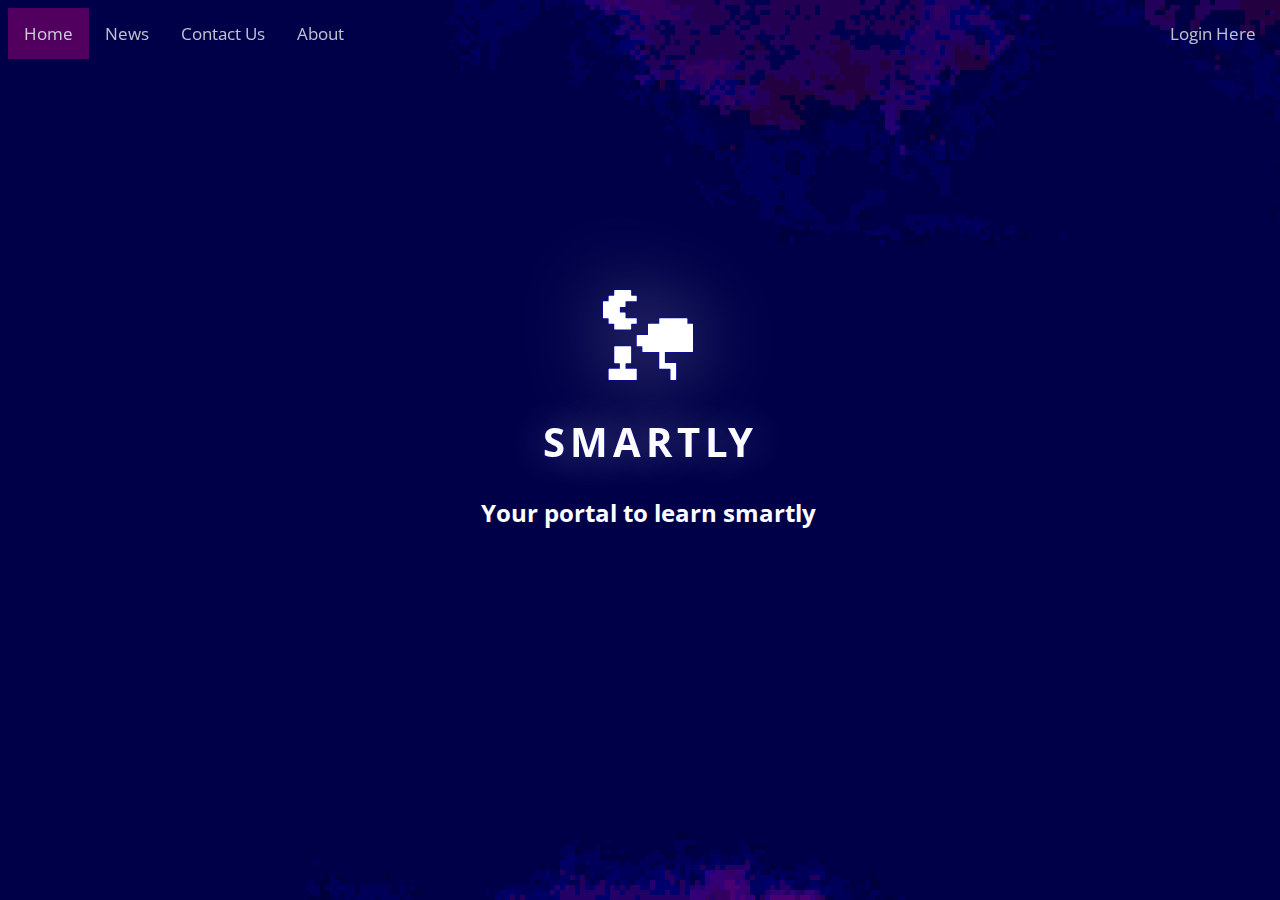
<file: index.html>
<!DOCTYPE html>
<html>
        <style>
          .topnav {
            opacity: 0.8;
             overflow: hidden;
            background-color: #00000;
            
                }

            .topnav a {
              float: left;
              color: #f2f2f2;
              text-align: center;
              padding: 14px 16px;
              text-decoration: none;
              font-size: 17px;
              
                }
                

            .topnav a.login{            
                    float:right;
                    color: #f2f2f2;
                    text-align: center;
                    padding: 14px 16px;
                    text-decoration: none;
                    font-size: 17px;
                    
                }

           
                
        
            .topnav> a:hover:nth-of-type(1) {
            color: #DF1B63;
            background-color: #ddd;
            fill: #DF1B63;
            border-color:#DF1B63;  
            }
            .topnav> a:hover:nth-of-type(2) {
                    color: #1a51dd;
                    fill: #1a51dd;
                    border-color:#1a51dd;
                    background-color: #ddd;
            }

            .topnav> a:hover:nth-of-type(3) {
                    color: #008744;
                    fill: #008744;
                    border-color:#008744;
                    background-color: #ddd;
                    }
                    
            

            .topnav> a:hover:nth-of-type(4){
                    color: #ddd41a;
                    fill: #ddd41a;
                    border-color:#ddd41a;
                    background-color: #ddd;
            }
            .topnav> a:hover:nth-of-type(5)  {
            color:  #011efe;
            fill:   #011efe;
            border-color: #011efe;
            background-color: #ddd;
             }
            .topnav> a:hover:nth-of-type(6)  {
            color:  #011efe;
            fill:   #011efe;
            border-color: #011efe;
            background-color: #ddd; 
          }
            .topnav a.active {
              background-color: #660066;
              color: white;
            }
            
            h1{
            	text-size:25em;
            	color: white;
            }
            
      </style>
  <head>
    <meta charset="utf-8">
    <meta name="about" content="MEHER">
    <title>MEHER</title>  
    <link rel="stylesheet" type="text/css" href="css/DBMS_project.css">
  </head>
  <body background="img/website-background.png">
  
            <div class="topnav">
              <a class="active" href="#home">Home</a>
              <a href="#news">News</a>
              <a href="#contact">Contact Us</a>
              <a href="#about">About</a>
              <a class="login" href="login_page.html">Login Here</a>
            </div>

    <div class="content">
      <div class="profile"">
        <svg width="50" height="50">
          <path d="M 41.25,30.5625 C 41.25,30.187493 41.437492,30 41.8125,30 c 5.249999,0 10.500001,0 15.75,0 0.375001,0 0.5625,0.187425 0.5625,0.5625 0,1.500007 0,2.999993 0,4.5 0,0.375007 0.187492,0.5625 0.5625,0.5625 1.500001,0 2.999999,0 4.5,0 0.375001,0 0.5625,0.187425 0.5625,0.5625 0,1.500007 0,2.999993 0,4.5 0,0.375007 -0.187492,0.5625 -0.5625,0.5625 -3.375,0 -6.75,0 -10.125,0 -0.375001,0 -0.5625,0.187425 -0.5625,0.5625 0,1.500007 0,2.999993 0,4.5 0,0.375007 -0.187492,0.5625 -0.5625,0.5625 -1.500001,0 -2.999999,0 -4.5,0 -0.375001,0 -0.5625,0.187425 -0.5625,0.5625 0,1.500007 0,2.999993 0,4.5 0,0.375007 0.187492,0.5625 0.5625,0.5625 1.500001,0 2.999999,0 4.5,0 0.375001,0 0.5625,0.187425 0.5625,0.5625 0,1.500007 0,2.999993 0,4.5 0,0.375007 0.187492,0.5625 0.5625,0.5625 3.375,0 6.75,0 10.125,0 0.375001,0 0.5625,0.187425 0.5625,0.5625 0,1.500007 0,2.999993 0,4.5 0,0.375007 -0.187492,0.5625 -0.5625,0.5625 -1.500001,0 -2.999999,0 -4.5,0 -0.375001,0 -0.5625,0.187425 -0.5625,0.5625 0,1.500007 0,2.999993 0,4.5 0,0.375007 -0.187492,0.5625 -0.5625,0.5625 -5.431716,0 -11.077157,0 -15.75,0 -0.375001,0 -0.5625,-0.187425 -0.5625,-0.5625 0,-1.500007 0,-2.999993 0,-4.5 0,-0.375007 -0.187492,-0.5625 -0.5625,-0.5625 -1.500001,0 -2.999999,0 -4.5,0 -0.375001,0 -0.5625,-0.187425 -0.5625,-0.5625 0,-1.500007 0,-2.999993 0,-4.5 0,-0.375007 -0.187492,-0.5625 -0.5625,-0.5625 -1.500001,0 -2.999999,0 -4.5,0 C 30.187499,58.125 30,57.937575 30,57.5625 c 0,-5.249993 0,-10.500007 0,-15.75 0,-0.375007 0.187493,-0.5625 0.5625,-0.5625 1.500001,0 2.999999,0 4.5,0 0.375001,0 0.5625,-0.187425 0.5625,-0.5625 0,-1.500007 0,-2.999993 0,-4.5 0,-0.375007 0.187492,-0.5625 0.5625,-0.5625 1.500001,0 2.999999,0 4.5,0 0.375001,0 0.5625,-0.187425 0.5625,-0.5625 0,-1.500007 0,-2.999993 0,-4.5" style="fill-opacity:1"/>
          <path d="m 86.25,58.6875 c 0,-0.375007 0.187492,-0.5625 0.5625,-0.5625 h 27 c 0.375,0 0.5625,0.187425 0.5625,0.5625 v 4.5 c 0,0.375007 0.18749,0.5625 0.5625,0.5625 h 4.5 c 0.375,0 0.5625,0.187425 0.5625,0.5625 v 1.125 25.875 c 0,0.375007 -0.18749,0.5625 -0.5625,0.5625 -49.5,0 -19.02314,0 -49.5,0 -0.375001,0 -0.5625,-0.187425 -0.5625,-0.5625 v -4.5 c 0,-0.375007 -0.187492,-0.5625 -0.5625,-0.5625 h -4.5 C 63.937499,86.25 63.75,86.062575 63.75,85.6875 V 75.5625 C 63.75,75.187493 63.937492,75 64.3125,75 h 10.125 C 74.812501,75 75,74.812575 75,74.4375 V 64.3125 C 75,63.937493 75.187492,63.75 75.5625,63.75 h 10.125 c 0.375001,0 0.5625,-0.187425 0.5625,-0.5625 v -4.5"  style="fill-opacity:1"/>
          <path  d="m 41.25,86.8125 c 0,-0.375007 0.187492,-0.5625 0.5625,-0.5625 5.244073,0 10.770779,0 15.75,0 0.375001,0 0.5625,0.187425 0.5625,0.5625 0,5.249993 0,10.500007 0,15.75 0,0.37501 -0.187492,0.5625 -0.5625,0.5625 -1.500001,0 -2.999999,0 -4.5,0 -0.375001,0 -0.5625,0.18742 -0.5625,0.5625 0,1.50001 0,2.99999 0,4.5 0,0.37501 0.187492,0.5625 0.5625,0.5625 3.375,0 6.75,0 10.125,0 0.375001,0 0.5625,0.18742 0.5625,0.5625 0,3.375 0,6.75 0,10.125 0,0.37501 -0.187492,0.5625 -0.5625,0.5625 -9,0 -18,0 -27,0 -0.375001,0 -0.5625,-0.18742 -0.5625,-0.5625 0,-3.375 0,-6.75 0,-10.125 0,-0.37501 0.187492,-0.5625 0.5625,-0.5625 3.375,0 6.75,0 10.125,0 0.375001,0 0.5625,-0.18742 0.5625,-0.5625 0,-1.50001 0,-2.99999 0,-4.5 0,-0.37501 -0.187492,-0.5625 -0.5625,-0.5625 -1.500001,0 -2.999999,0 -4.5,0 -0.375001,0 -0.5625,-0.18742 -0.5625,-0.5625 0,-5.249993 0,-10.500007 0,-15.75" style="fill-opacity:1"/>
          <path d="m 86.25,92.42161 c 0,-0.375007 0.187492,-0.5625 0.5625,-0.5625 h 5.0625 v 10.6875 c 0,0.37501 0.187492,0.5625 0.5625,0.5625 h 10.125 c 0.375,0 0.5625,0.18742 0.5625,0.5625 v 15.76589 c 0,0.37501 -0.18749,0.5625 -0.5625,0.5625 h -4.5 C 97.687499,120 97.5,119.81258 97.5,119.4375 v -10.14089 c 0,-0.37501 -0.187492,-0.5625 -0.5625,-0.5625 h -10.125 c -0.375001,0 -0.5625,-0.18742 -0.5625,-0.5625" style="fill-opacity:1"/>
        </svg>
        <h1>SMART<span>LY</span></h1>
      </div>
      <div class="navigation">
                            <h1>Your portal to learn smartly</h1>
    </div>
  </body>
</html>
</file>
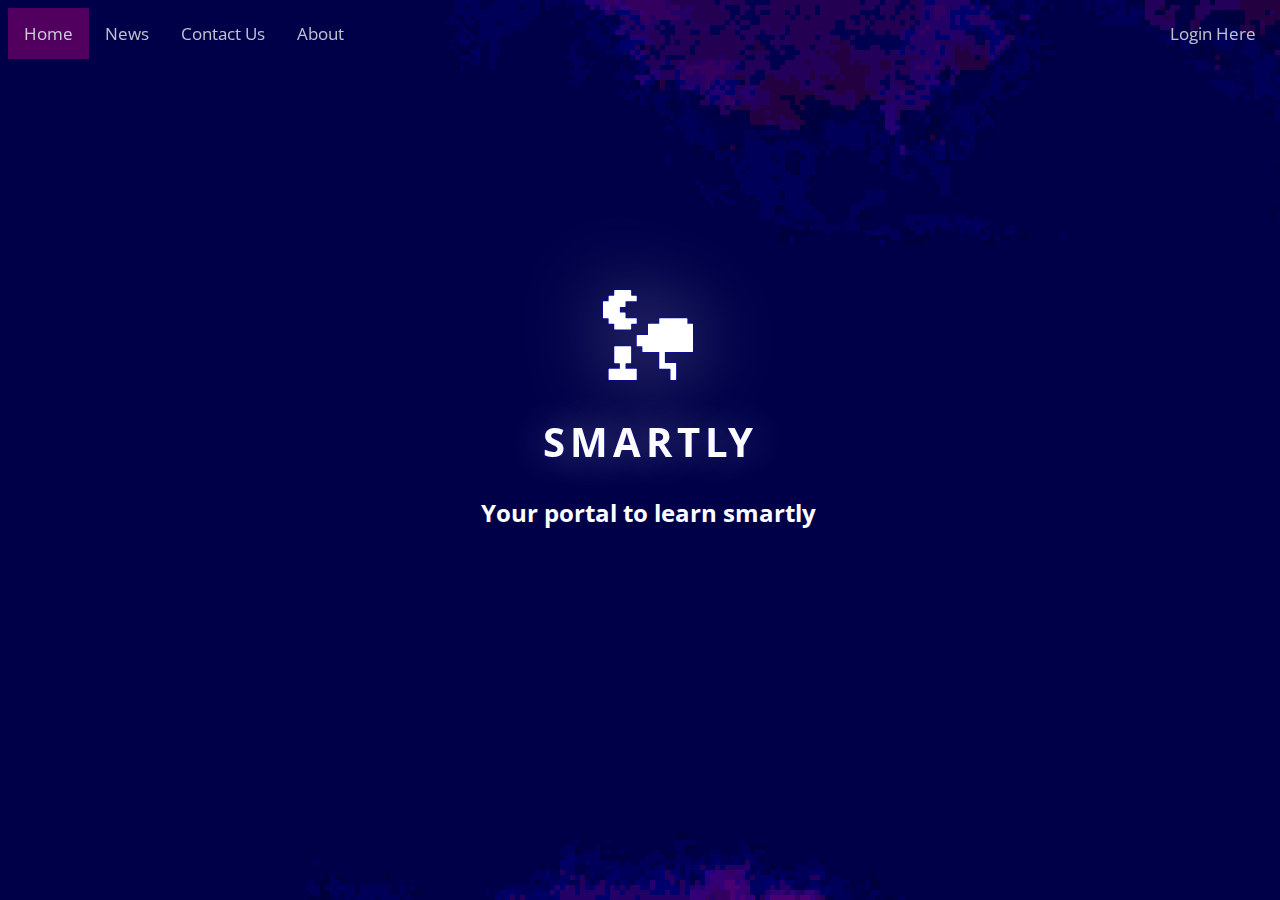
<file: templates/index.html>
<!DOCTYPE html>
<html lang="en">
        <style>
          .topnav {
            opacity: 0.8;
             overflow: hidden;
            background-color: #00000;
            
                }

            .topnav a {
              float: left;
              color: #f2f2f2;
              text-align: center;
              padding: 14px 16px;
              text-decoration: none;
              font-size: 17px;
              
                }
                

            .topnav a.login{            
                    float:right;
                    color: #f2f2f2;
                    text-align: center;
                    padding: 14px 16px;
                    text-decoration: none;
                    font-size: 17px;
                    
                }

           
                
        
            .topnav> a:hover:nth-of-type(1) {
            color: #DF1B63;
            background-color: #ddd;
            fill: #DF1B63;
            border-color:#DF1B63;  
            }
            .topnav> a:hover:nth-of-type(2) {
                    color: #1a51dd;
                    fill: #1a51dd;
                    border-color:#1a51dd;
                    background-color: #ddd;
            }

            .topnav> a:hover:nth-of-type(3) {
                    color: #008744;
                    fill: #008744;
                    border-color:#008744;
                    background-color: #ddd;
                    }
                    
            

            .topnav> a:hover:nth-of-type(4){
                    color: #ddd41a;
                    fill: #ddd41a;
                    border-color:#ddd41a;
                    background-color: #ddd;
            }
            .topnav> a:hover:nth-of-type(5)  {
            color:  #011efe;
            fill:   #011efe;
            border-color: #011efe;
            background-color: #ddd;
             }
            .topnav> a:hover:nth-of-type(6)  {
            color:  #011efe;
            fill:   #011efe;
            border-color: #011efe;
            background-color: #ddd; 
          }
            .topnav a.active {
              background-color: #660066;
              color: white;
            }
            
            h1{
            	text-size:25em;
            	color: white;
            }
            
      </style>
  <head>
    <meta charset="utf-8">
    <meta name="about" content="MEHER">
    <title>MEHER</title>  
    <link rel="stylesheet" type="text/css" href="../css/DBMS_project.css">
  </head>
  <body background="../img/website-background.png">
  
            <div class="topnav">
              <a class="active" href="#home">Home</a>
              <a href="#news">News</a>
              <a href="#contact">Contact Us</a>
              <a href="#about">About</a>
              <a class="login" href="./login">Login Here</a>
            </div>

    <div class="content">
      <div class="profile">
        <svg width="50" height="50">
          <path d="M 41.25,30.5625 C 41.25,30.187493 41.437492,30 41.8125,30 c 5.249999,0 10.500001,0 15.75,0 0.375001,0 0.5625,0.187425 0.5625,0.5625 0,1.500007 0,2.999993 0,4.5 0,0.375007 0.187492,0.5625 0.5625,0.5625 1.500001,0 2.999999,0 4.5,0 0.375001,0 0.5625,0.187425 0.5625,0.5625 0,1.500007 0,2.999993 0,4.5 0,0.375007 -0.187492,0.5625 -0.5625,0.5625 -3.375,0 -6.75,0 -10.125,0 -0.375001,0 -0.5625,0.187425 -0.5625,0.5625 0,1.500007 0,2.999993 0,4.5 0,0.375007 -0.187492,0.5625 -0.5625,0.5625 -1.500001,0 -2.999999,0 -4.5,0 -0.375001,0 -0.5625,0.187425 -0.5625,0.5625 0,1.500007 0,2.999993 0,4.5 0,0.375007 0.187492,0.5625 0.5625,0.5625 1.500001,0 2.999999,0 4.5,0 0.375001,0 0.5625,0.187425 0.5625,0.5625 0,1.500007 0,2.999993 0,4.5 0,0.375007 0.187492,0.5625 0.5625,0.5625 3.375,0 6.75,0 10.125,0 0.375001,0 0.5625,0.187425 0.5625,0.5625 0,1.500007 0,2.999993 0,4.5 0,0.375007 -0.187492,0.5625 -0.5625,0.5625 -1.500001,0 -2.999999,0 -4.5,0 -0.375001,0 -0.5625,0.187425 -0.5625,0.5625 0,1.500007 0,2.999993 0,4.5 0,0.375007 -0.187492,0.5625 -0.5625,0.5625 -5.431716,0 -11.077157,0 -15.75,0 -0.375001,0 -0.5625,-0.187425 -0.5625,-0.5625 0,-1.500007 0,-2.999993 0,-4.5 0,-0.375007 -0.187492,-0.5625 -0.5625,-0.5625 -1.500001,0 -2.999999,0 -4.5,0 -0.375001,0 -0.5625,-0.187425 -0.5625,-0.5625 0,-1.500007 0,-2.999993 0,-4.5 0,-0.375007 -0.187492,-0.5625 -0.5625,-0.5625 -1.500001,0 -2.999999,0 -4.5,0 C 30.187499,58.125 30,57.937575 30,57.5625 c 0,-5.249993 0,-10.500007 0,-15.75 0,-0.375007 0.187493,-0.5625 0.5625,-0.5625 1.500001,0 2.999999,0 4.5,0 0.375001,0 0.5625,-0.187425 0.5625,-0.5625 0,-1.500007 0,-2.999993 0,-4.5 0,-0.375007 0.187492,-0.5625 0.5625,-0.5625 1.500001,0 2.999999,0 4.5,0 0.375001,0 0.5625,-0.187425 0.5625,-0.5625 0,-1.500007 0,-2.999993 0,-4.5" style="fill-opacity:1"/>
          <path d="m 86.25,58.6875 c 0,-0.375007 0.187492,-0.5625 0.5625,-0.5625 h 27 c 0.375,0 0.5625,0.187425 0.5625,0.5625 v 4.5 c 0,0.375007 0.18749,0.5625 0.5625,0.5625 h 4.5 c 0.375,0 0.5625,0.187425 0.5625,0.5625 v 1.125 25.875 c 0,0.375007 -0.18749,0.5625 -0.5625,0.5625 -49.5,0 -19.02314,0 -49.5,0 -0.375001,0 -0.5625,-0.187425 -0.5625,-0.5625 v -4.5 c 0,-0.375007 -0.187492,-0.5625 -0.5625,-0.5625 h -4.5 C 63.937499,86.25 63.75,86.062575 63.75,85.6875 V 75.5625 C 63.75,75.187493 63.937492,75 64.3125,75 h 10.125 C 74.812501,75 75,74.812575 75,74.4375 V 64.3125 C 75,63.937493 75.187492,63.75 75.5625,63.75 h 10.125 c 0.375001,0 0.5625,-0.187425 0.5625,-0.5625 v -4.5"  style="fill-opacity:1"/>
          <path  d="m 41.25,86.8125 c 0,-0.375007 0.187492,-0.5625 0.5625,-0.5625 5.244073,0 10.770779,0 15.75,0 0.375001,0 0.5625,0.187425 0.5625,0.5625 0,5.249993 0,10.500007 0,15.75 0,0.37501 -0.187492,0.5625 -0.5625,0.5625 -1.500001,0 -2.999999,0 -4.5,0 -0.375001,0 -0.5625,0.18742 -0.5625,0.5625 0,1.50001 0,2.99999 0,4.5 0,0.37501 0.187492,0.5625 0.5625,0.5625 3.375,0 6.75,0 10.125,0 0.375001,0 0.5625,0.18742 0.5625,0.5625 0,3.375 0,6.75 0,10.125 0,0.37501 -0.187492,0.5625 -0.5625,0.5625 -9,0 -18,0 -27,0 -0.375001,0 -0.5625,-0.18742 -0.5625,-0.5625 0,-3.375 0,-6.75 0,-10.125 0,-0.37501 0.187492,-0.5625 0.5625,-0.5625 3.375,0 6.75,0 10.125,0 0.375001,0 0.5625,-0.18742 0.5625,-0.5625 0,-1.50001 0,-2.99999 0,-4.5 0,-0.37501 -0.187492,-0.5625 -0.5625,-0.5625 -1.500001,0 -2.999999,0 -4.5,0 -0.375001,0 -0.5625,-0.18742 -0.5625,-0.5625 0,-5.249993 0,-10.500007 0,-15.75" style="fill-opacity:1"/>
          <path d="m 86.25,92.42161 c 0,-0.375007 0.187492,-0.5625 0.5625,-0.5625 h 5.0625 v 10.6875 c 0,0.37501 0.187492,0.5625 0.5625,0.5625 h 10.125 c 0.375,0 0.5625,0.18742 0.5625,0.5625 v 15.76589 c 0,0.37501 -0.18749,0.5625 -0.5625,0.5625 h -4.5 C 97.687499,120 97.5,119.81258 97.5,119.4375 v -10.14089 c 0,-0.37501 -0.187492,-0.5625 -0.5625,-0.5625 h -10.125 c -0.375001,0 -0.5625,-0.18742 -0.5625,-0.5625" style="fill-opacity:1"/>
        </svg>
        <h1>SMART<span>LY</span></h1>
      </div>
      <div class="navigation">
                            <h1>Your portal to learn smartly</h1>
    </div>
    </div>
  </body>
</html>
</file>
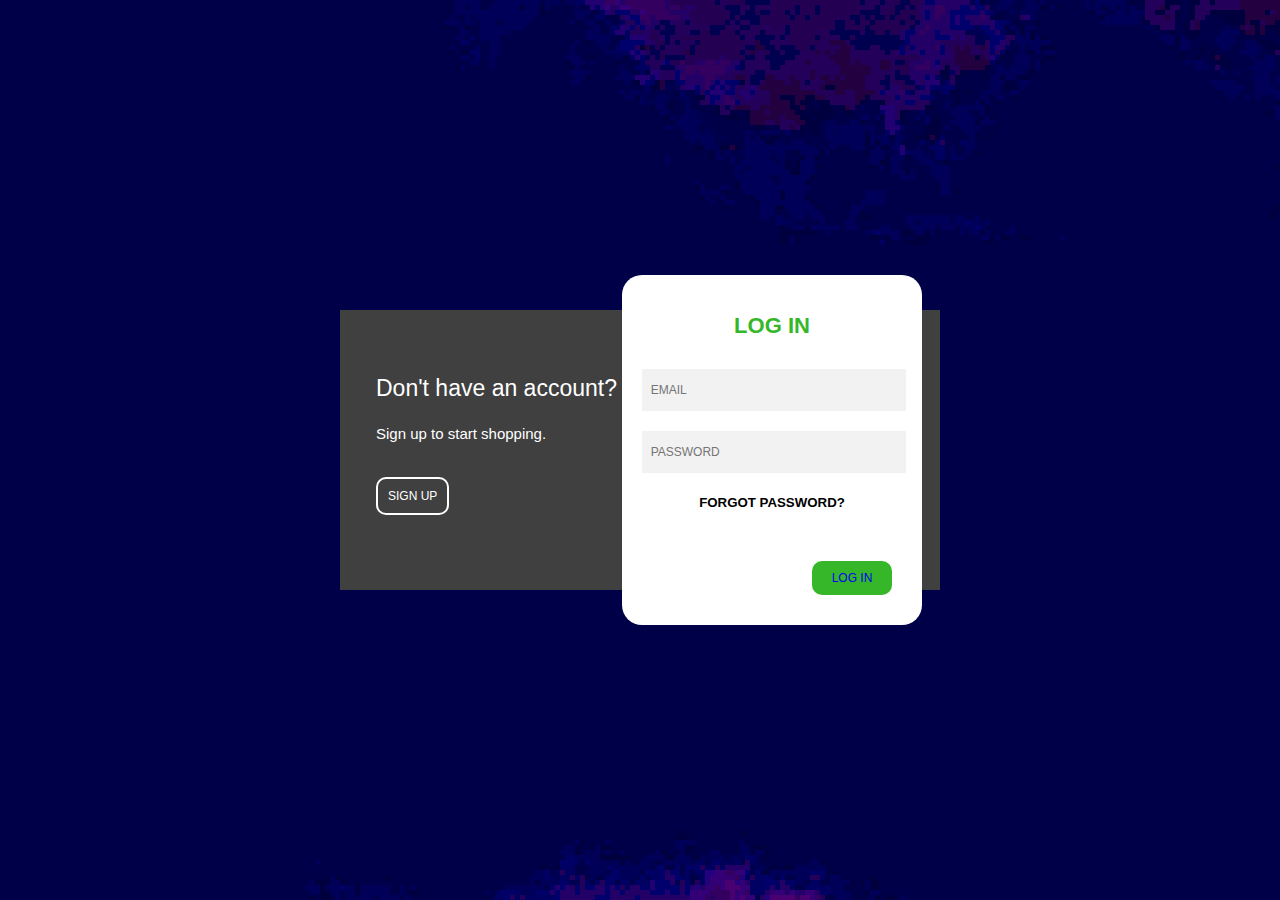
<file: login_page.html>
<!DOCTYPE html>
<html lang="en" >

<head>
  <meta charset="UTF-8">
  <title>Sign up and login form</title>
  <meta name="viewport" content="width=device-width, initial-scale=1">
  <script src="https://ajax.googleapis.com/ajax/libs/jquery/2.2.0/jquery.min.js"></script>
  <link href='https://fonts.googleapis.com/css?family=Roboto:400,300,100' rel='stylesheet' type='text/css'>


  <link rel="stylesheet" href="css/login_page.css">


</head>

<body background="img/website-background.png">

<body>

<div class="container">
  <div class="backbox">
    <div class="loginMsg">
      <div class="textcontent">
        <p class="title">Don't have an account?</p>
        <p>Sign up to start shopping.</p>
        <button id="switch1">SIGN UP</button>
      </div>
    </div>
    <div class="signupMsg visibility">
      <div class="textcontent">
        <p class="title">Have an account?</p>
        <p>Log in to see all your collection.</p>
        <button id="switch2">LOG IN</button>
      </div>
    </div>
  </div>
  <!-- backbox -->

  <div class="frontbox">
    <div class="login">
      <h2>LOG IN</h2>
      <div class="inputbox">
        <input type="text" name="email" placeholder="  EMAIL">
        <input type="password" name="password" placeholder="  PASSWORD">
      </div>
      <h5>FORGOT PASSWORD?</h5>
      <button onclick="login()"><a href="input_page.html">LOG IN</a></button>
    </div>

    <div class="signup hide">
      <h2>SIGN UP</h2>
      <div class="inputbox">
        <input type="text" name="fullname" placeholder="  FULLNAME">
        <input type="text" name="email" placeholder="  EMAIL">
        <input type="password" name="password" placeholder="  PASSWORD">
      </div>
      <button onclick="signup()"><a href="login_page.html">SIGN UP</a></button>
    </div>

  </div>
</div>
</body>

</html>



<script  src="js/login_page.js"></script>




</body>

</html>
</file>
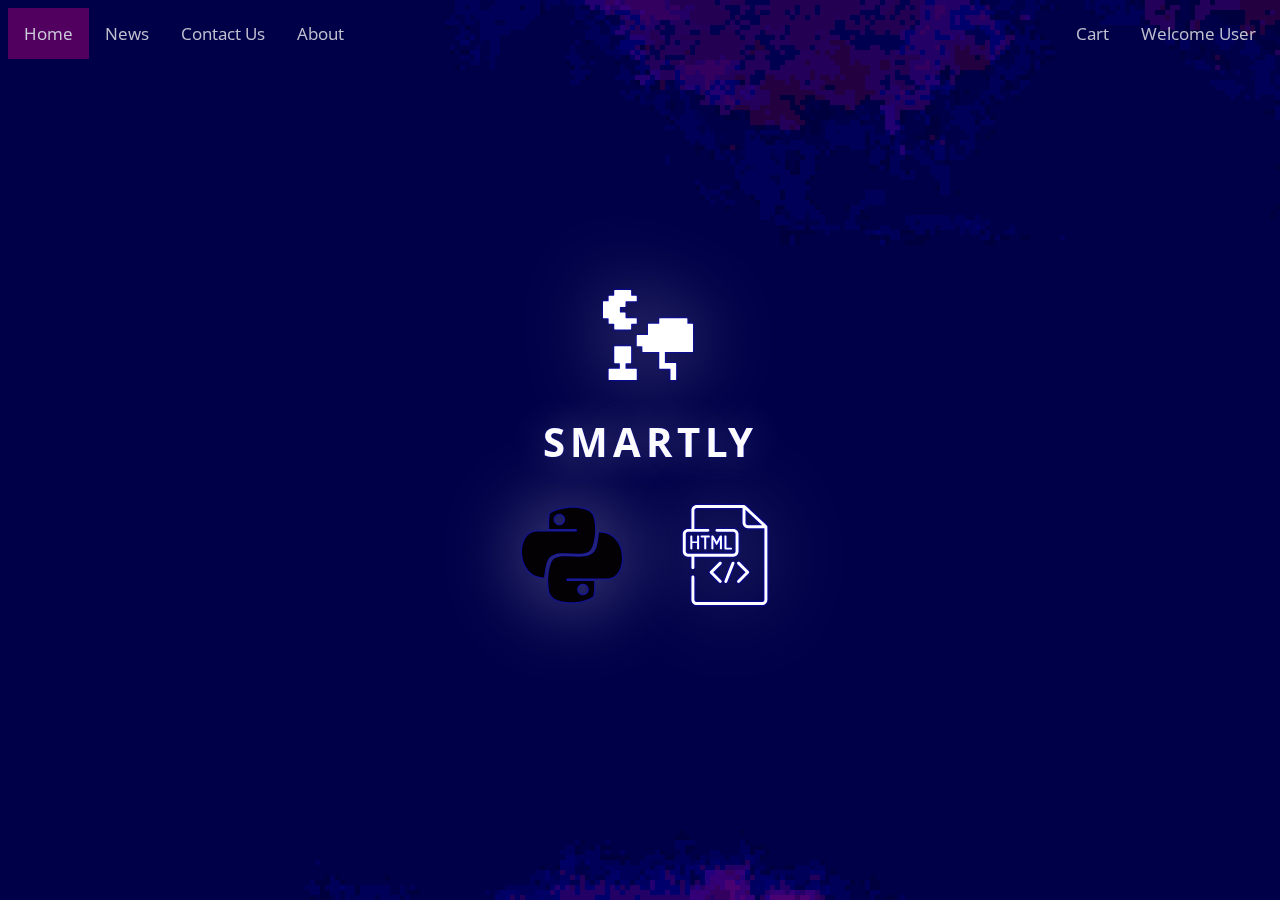
<file: welcome.html>
<!DOCTYPE html>
<html>
        <style>
          .topnav {
            opacity: 0.8;
             overflow: hidden;
            background-color: #00000;
            
                }

            .topnav a {
              float: left;
              color: #f2f2f2;
              text-align: center;
              padding: 14px 16px;
              text-decoration: none;
              font-size: 17px;
              
                }
                

            .topnav a.cart,a.login{            
                    float:right;
                    color: #f2f2f2;
                    text-align: center;
                    padding: 14px 16px;
                    text-decoration: none;
                    font-size: 17px;
                    
                }

           
                
        
            .topnav> a:hover:nth-of-type(1) {
            color: #DF1B63;
            background-color: #ddd;
            fill: #DF1B63;
            border-color:#DF1B63;  
            }
            .topnav> a:hover:nth-of-type(2) {
                    color: #1a51dd;
                    fill: #1a51dd;
                    border-color:#1a51dd;
                    background-color: #ddd;
            }

            .topnav> a:hover:nth-of-type(3) {
                    color: #008744;
                    fill: #008744;
                    border-color:#008744;
                    background-color: #ddd;
                    }
                    
            

            .topnav> a:hover:nth-of-type(4){
                    color: #ddd41a;
                    fill: #ddd41a;
                    border-color:#ddd41a;
                    background-color: #ddd;
            }
            .topnav> a:hover:nth-of-type(5)  {
            color:  #011efe;
            fill:   #011efe;
            border-color: #011efe;
            background-color: #ddd;
             }
            .topnav> a:hover:nth-of-type(6)  {
            color:  #011efe;
            fill:   #011efe;
            border-color: #011efe;
            background-color: #ddd; 
          }
            .topnav a.active {
              background-color: #660066;
              color: white;
            }
            
            h2{
            	color: white;
            	font-size: 30px;
            }
            
      </style>
  <head>
    <meta charset="utf-8">
    <meta name="about" content="MEHER">
    <title>Smartly</title>  
    <link rel="stylesheet" type="text/css" href="css/DBMS_project.css">
  </head>
  <body background="img/website-background.png">
  
            <div class="topnav">
              <a class="active" href="#home">Home</a>
              <a href="#news">News</a>
              <a href="#contact">Contact Us</a>
              <a href="#about">About</a>
              <a class="login">Welcome User</a>
              <a class="cart" href="shopping_cart.html">Cart</a>
            </div>

    <div class="content">
      <div class="profile"">
        <svg width="50" height="50">
          <path d="M 41.25,30.5625 C 41.25,30.187493 41.437492,30 41.8125,30 c 5.249999,0 10.500001,0 15.75,0 0.375001,0 0.5625,0.187425 0.5625,0.5625 0,1.500007 0,2.999993 0,4.5 0,0.375007 0.187492,0.5625 0.5625,0.5625 1.500001,0 2.999999,0 4.5,0 0.375001,0 0.5625,0.187425 0.5625,0.5625 0,1.500007 0,2.999993 0,4.5 0,0.375007 -0.187492,0.5625 -0.5625,0.5625 -3.375,0 -6.75,0 -10.125,0 -0.375001,0 -0.5625,0.187425 -0.5625,0.5625 0,1.500007 0,2.999993 0,4.5 0,0.375007 -0.187492,0.5625 -0.5625,0.5625 -1.500001,0 -2.999999,0 -4.5,0 -0.375001,0 -0.5625,0.187425 -0.5625,0.5625 0,1.500007 0,2.999993 0,4.5 0,0.375007 0.187492,0.5625 0.5625,0.5625 1.500001,0 2.999999,0 4.5,0 0.375001,0 0.5625,0.187425 0.5625,0.5625 0,1.500007 0,2.999993 0,4.5 0,0.375007 0.187492,0.5625 0.5625,0.5625 3.375,0 6.75,0 10.125,0 0.375001,0 0.5625,0.187425 0.5625,0.5625 0,1.500007 0,2.999993 0,4.5 0,0.375007 -0.187492,0.5625 -0.5625,0.5625 -1.500001,0 -2.999999,0 -4.5,0 -0.375001,0 -0.5625,0.187425 -0.5625,0.5625 0,1.500007 0,2.999993 0,4.5 0,0.375007 -0.187492,0.5625 -0.5625,0.5625 -5.431716,0 -11.077157,0 -15.75,0 -0.375001,0 -0.5625,-0.187425 -0.5625,-0.5625 0,-1.500007 0,-2.999993 0,-4.5 0,-0.375007 -0.187492,-0.5625 -0.5625,-0.5625 -1.500001,0 -2.999999,0 -4.5,0 -0.375001,0 -0.5625,-0.187425 -0.5625,-0.5625 0,-1.500007 0,-2.999993 0,-4.5 0,-0.375007 -0.187492,-0.5625 -0.5625,-0.5625 -1.500001,0 -2.999999,0 -4.5,0 C 30.187499,58.125 30,57.937575 30,57.5625 c 0,-5.249993 0,-10.500007 0,-15.75 0,-0.375007 0.187493,-0.5625 0.5625,-0.5625 1.500001,0 2.999999,0 4.5,0 0.375001,0 0.5625,-0.187425 0.5625,-0.5625 0,-1.500007 0,-2.999993 0,-4.5 0,-0.375007 0.187492,-0.5625 0.5625,-0.5625 1.500001,0 2.999999,0 4.5,0 0.375001,0 0.5625,-0.187425 0.5625,-0.5625 0,-1.500007 0,-2.999993 0,-4.5" style="fill-opacity:1"/>
          <path d="m 86.25,58.6875 c 0,-0.375007 0.187492,-0.5625 0.5625,-0.5625 h 27 c 0.375,0 0.5625,0.187425 0.5625,0.5625 v 4.5 c 0,0.375007 0.18749,0.5625 0.5625,0.5625 h 4.5 c 0.375,0 0.5625,0.187425 0.5625,0.5625 v 1.125 25.875 c 0,0.375007 -0.18749,0.5625 -0.5625,0.5625 -49.5,0 -19.02314,0 -49.5,0 -0.375001,0 -0.5625,-0.187425 -0.5625,-0.5625 v -4.5 c 0,-0.375007 -0.187492,-0.5625 -0.5625,-0.5625 h -4.5 C 63.937499,86.25 63.75,86.062575 63.75,85.6875 V 75.5625 C 63.75,75.187493 63.937492,75 64.3125,75 h 10.125 C 74.812501,75 75,74.812575 75,74.4375 V 64.3125 C 75,63.937493 75.187492,63.75 75.5625,63.75 h 10.125 c 0.375001,0 0.5625,-0.187425 0.5625,-0.5625 v -4.5"  style="fill-opacity:1"/>
          <path  d="m 41.25,86.8125 c 0,-0.375007 0.187492,-0.5625 0.5625,-0.5625 5.244073,0 10.770779,0 15.75,0 0.375001,0 0.5625,0.187425 0.5625,0.5625 0,5.249993 0,10.500007 0,15.75 0,0.37501 -0.187492,0.5625 -0.5625,0.5625 -1.500001,0 -2.999999,0 -4.5,0 -0.375001,0 -0.5625,0.18742 -0.5625,0.5625 0,1.50001 0,2.99999 0,4.5 0,0.37501 0.187492,0.5625 0.5625,0.5625 3.375,0 6.75,0 10.125,0 0.375001,0 0.5625,0.18742 0.5625,0.5625 0,3.375 0,6.75 0,10.125 0,0.37501 -0.187492,0.5625 -0.5625,0.5625 -9,0 -18,0 -27,0 -0.375001,0 -0.5625,-0.18742 -0.5625,-0.5625 0,-3.375 0,-6.75 0,-10.125 0,-0.37501 0.187492,-0.5625 0.5625,-0.5625 3.375,0 6.75,0 10.125,0 0.375001,0 0.5625,-0.18742 0.5625,-0.5625 0,-1.50001 0,-2.99999 0,-4.5 0,-0.37501 -0.187492,-0.5625 -0.5625,-0.5625 -1.500001,0 -2.999999,0 -4.5,0 -0.375001,0 -0.5625,-0.18742 -0.5625,-0.5625 0,-5.249993 0,-10.500007 0,-15.75" style="fill-opacity:1"/>
          <path d="m 86.25,92.42161 c 0,-0.375007 0.187492,-0.5625 0.5625,-0.5625 h 5.0625 v 10.6875 c 0,0.37501 0.187492,0.5625 0.5625,0.5625 h 10.125 c 0.375,0 0.5625,0.18742 0.5625,0.5625 v 15.76589 c 0,0.37501 -0.18749,0.5625 -0.5625,0.5625 h -4.5 C 97.687499,120 97.5,119.81258 97.5,119.4375 v -10.14089 c 0,-0.37501 -0.187492,-0.5625 -0.5625,-0.5625 h -10.125 c -0.375001,0 -0.5625,-0.18742 -0.5625,-0.5625" style="fill-opacity:1"/>
        </svg>
        <h1>SMART<span>LY</span></h1>
      </div>
      <div class="navigation">
                            <a href="python.html">
                                
           
                                <svg width="100" height="100" x="0px" y="0px" viewBox="0 0 17.056 17.056" style="enable-background:new 0 0 17.056 17.056;" xml:space="preserve" >
                                <g>
                                  <g>
                                    <path style="fill:#030104;" d="M11.298,8.02c1.295-0.587,1.488-5.055,0.724-6.371c-0.998-1.718-5.742-1.373-7.24-0.145
                                    C4.61,2.114,4.628,3.221,4.636,4.101h4.702v0.412H4.637c0,0.006-2.093,0.013-2.093,0.013c-3.609,0-3.534,7.838,1.228,7.838
                                    c0,0,0.175-1.736,0.481-2.606C5.198,7.073,9.168,8.986,11.298,8.02z M6.375,3.465c-0.542,0-0.981-0.439-0.981-0.982
                                   c0-0.542,0.439-0.982,0.981-0.982c0.543,0,0.982,0.44,0.982,0.982C7.358,3.025,6.918,3.465,6.375,3.465z"/>
                                  <path style="fill:#030104;" d="M13.12,4.691c0,0-0.125,1.737-0.431,2.606c-0.945,2.684-4.914,0.772-7.045,1.738
                                  C4.35,9.622,4.155,14.09,4.92,15.406c0.997,1.719,5.741,1.374,7.24,0.145c0.172-0.609,0.154-1.716,0.146-2.596H7.603v-0.412h4.701
                                   c0-0.006,2.317-0.013,2.317-0.013C17.947,12.53,18.245,4.691,13.12,4.691z M10.398,13.42c0.542,0,0.982,0.439,0.982,0.982
                                  c0,0.542-0.44,0.981-0.982,0.981s-0.981-0.439-0.981-0.981C9.417,13.859,9.856,13.42,10.398,13.42z"/>
                                </g>
                              </g>

                            </a>
                            <a href="WebDev.html">
                                
<svg height="100px" width="100px" viewBox="-40 0 512 512.001" width="512pt" xmlns="http://www.w3.org/2000/svg"><path d="m73.003906 195.183594h-24.261718v29.425781c0 2.242187-2.535157 3.410156-5.164063 3.410156-2.535156 0-5.167969-1.167969-5.167969-3.410156v-64.507813c0-2.339843 2.632813-3.3125 5.167969-3.3125 2.628906 0 5.164063.972657 5.164063 3.3125v26.894532h24.261718v-26.894532c0-2.339843 2.632813-3.3125 5.167969-3.3125 2.628906 0 5.164063.972657 5.164063 3.3125v64.507813c0 2.242187-2.535157 3.410156-5.164063 3.410156-2.535156 0-5.167969-1.167969-5.167969-3.410156zm0 0"/><path d="m134.976562 156.789062c2.335938 0 3.410157 2.339844 3.410157 4.578126 0 2.535156-1.167969 4.875-3.410157 4.875h-15.007812v58.367187c0 2.242187-2.628906 3.410156-5.164062 3.410156-2.632813 0-5.164063-1.167969-5.164063-3.410156v-58.367187h-15.105469c-2.144531 0-3.410156-2.242188-3.410156-4.777344 0-2.242188 1.074219-4.675782 3.410156-4.675782zm0 0"/><path d="m176.871094 202.003906c-1.070313 1.753906-2.4375 2.335938-3.800782 2.335938-1.265624 0-2.628906-.582032-3.503906-2.335938l-13.058594-24.753906v47.359375c0 2.242187-2.535156 3.410156-5.167968 3.410156-2.53125 0-5.164063-1.167969-5.164063-3.410156v-62.65625c0-3.800781 2.535157-5.164063 5.164063-5.164063 3.703125 0 5.75 1.265626 8.1875 5.847657l13.640625 25.820312 13.839843-25.820312c2.433594-4.582031 4.382813-5.847657 8.085938-5.847657 2.730469 0 5.164062 1.363282 5.164062 5.164063v62.65625c0 2.242187-2.53125 3.410156-5.164062 3.410156-2.53125 0-5.164062-1.167969-5.164062-3.410156v-46.773437zm0 0"/><path d="m217.699219 228.019531c-2.242188 0-4.582031-1.167969-4.582031-3.410156v-64.507813c0-2.339843 2.632812-3.3125 5.167968-3.3125 2.628906 0 5.164063.972657 5.164063 3.3125v58.757813h25.335937c2.046875 0 3.117188 2.242187 3.117188 4.582031 0 2.242188-1.070313 4.578125-3.117188 4.578125zm0 0"/><path d="m430.527344 105.644531c-7.644532-7.070312-15.285156-14.140625-22.929688-21.210937-19.414062-17.960938-38.824218-35.917969-58.234375-53.878906-7.621093-7.046876-15.238281-14.09375-22.855469-21.140626-3.382812-3.128906-8.175781-9.320312-12.996093-9.41015575-.039063 0-.078125-.00390625-.117188-.00390625h-241.738281c-15.164062 0-27.503906 12.339844-27.503906 27.503906v94.8125h-17.722656c-14.574219 0-26.429688 11.855469-26.429688 26.429688v89.597656c0 14.570312 11.855469 26.425781 26.429688 26.425781h17.722656v56.035157c0 4.140624 3.359375 7.5 7.5 7.5 4.144531 0 7.503906-3.359376 7.503906-7.5v-56.035157h199.5625c14.570312 0 26.425781-11.855469 26.425781-26.425781v-89.597656c0-14.574219-11.855469-26.429688-26.425781-26.429688h-84.257812c-4.140626 0-7.5 3.359375-7.5 7.503906 0 4.140626 3.359374 7.5 7.5 7.5h84.257812c6.296875 0 11.421875 5.125 11.421875 11.425782v89.597656c0 6.296875-5.125 11.421875-11.421875 11.421875h-232.289062c-6.300782 0-11.425782-5.125-11.425782-11.421875v-89.597656c0-6.300782 5.125-11.425782 11.425782-11.425782h102.355468c4.144532 0 7.503906-3.359374 7.503906-7.5 0-4.144531-3.359374-7.503906-7.503906-7.503906h-69.628906v-94.8125c0-6.894531 5.605469-12.5 12.5-12.5h234.238281v76.425782c0 15.167968 12.335938 27.503906 27.503907 27.503906h84.53125v365.5625c0 6.894531-5.605469 12.503906-12.5 12.503906h-333.773438c-6.894531 0-12.5-5.609375-12.5-12.503906v-116.019532c0-4.140624-3.359375-7.5-7.503906-7.5-4.140625 0-7.5 3.359376-7.5 7.5v116.019532c0 15.167968 12.339844 27.503906 27.503906 27.503906h333.773438c15.164062 0 27.503906-12.335938 27.503906-27.503906v-373.347656c0-2.089844-.875-4.085938-2.40625-5.503907zm-97.128906-1.714843c-6.894532 0-12.503907-5.605469-12.503907-12.5v-66.738282l85.421875 79.238282zm0 0"/><path d="m197.222656 292.429688c-2.925781-2.929688-7.675781-2.929688-10.605468 0l-47.007813 47.007812c-2.929687 2.929688-2.929687 7.679688 0 10.609375l47.007813 47.007813c1.464843 1.464843 3.382812 2.195312 5.304687 2.195312 1.917969 0 3.839844-.730469 5.300781-2.195312 2.929688-2.929688 2.929688-7.679688 0-10.609376l-41.703125-41.703124 41.703125-41.707032c2.929688-2.925781 2.929688-7.675781 0-10.605468zm0 0"/><path d="m279.859375 397.054688c1.464844 1.464843 3.386719 2.195312 5.304687 2.195312 1.921876 0 3.839844-.730469 5.304688-2.195312l47.007812-47.007813c2.929688-2.929687 2.929688-7.679687 0-10.609375l-47.007812-47.007812c-2.929688-2.929688-7.679688-2.929688-10.609375 0-2.925781 2.929687-2.925781 7.679687 0 10.605468l41.707031 41.707032-41.707031 41.703124c-2.929687 2.929688-2.929687 7.679688 0 10.609376zm0 0"/><path d="m220.074219 399.253906c2.992187 0 5.824219-1.804687 6.984375-4.761718l36.933594-94.015626c1.515624-3.855468-.382813-8.210937-4.238282-9.726562-3.855468-1.515625-8.210937.382812-9.726562 4.238281l-36.933594 94.019531c-1.515625 3.855469.382812 8.207032 4.238281 9.722657.902344.355469 1.828125.523437 2.742188.523437zm0 0"/></svg>           
                                </g>
                              </g>

                            </a>


    </div>
  </body>
</html>
</file>
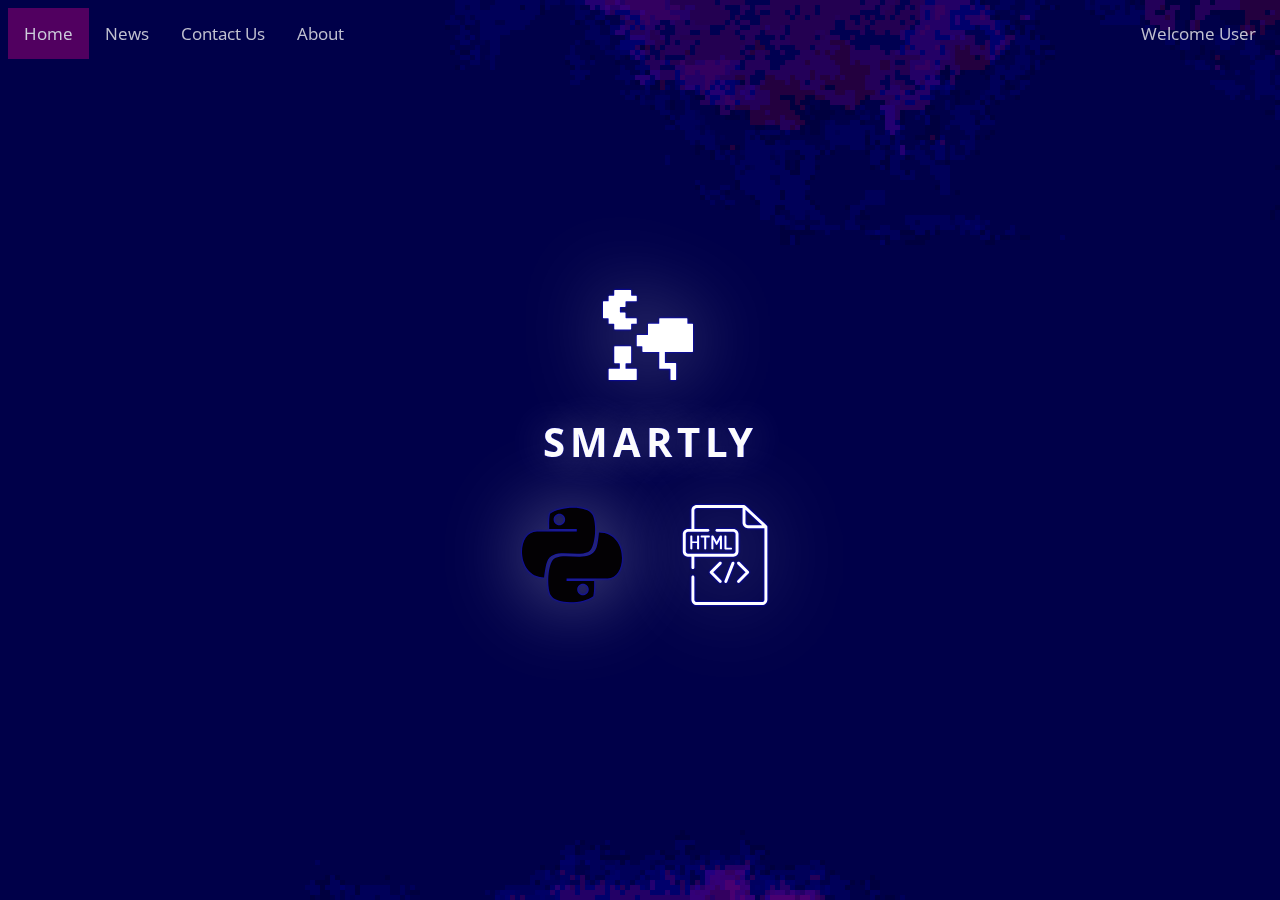
<file: templates/welcome.html>
<!DOCTYPE html>
<html>
        <style>
          .topnav {
            opacity: 0.8;
             overflow: hidden;
            background-color: #00000;
            
                }

            .topnav a {
              float: left;
              color: #f2f2f2;
              text-align: center;
              padding: 14px 16px;
              text-decoration: none;
              font-size: 17px;
              
                }
                

            .topnav a.cart,a.login{            
                    float:right;
                    color: #f2f2f2;
                    text-align: center;
                    padding: 14px 16px;
                    text-decoration: none;
                    font-size: 17px;
                    
                }

           
                
        
            .topnav> a:hover:nth-of-type(1) {
            color: #DF1B63;
            background-color: #ddd;
            fill: #DF1B63;
            border-color:#DF1B63;  
            }
            .topnav> a:hover:nth-of-type(2) {
                    color: #1a51dd;
                    fill: #1a51dd;
                    border-color:#1a51dd;
                    background-color: #ddd;
            }

            .topnav> a:hover:nth-of-type(3) {
                    color: #008744;
                    fill: #008744;
                    border-color:#008744;
                    background-color: #ddd;
                    }
                    
            

            .topnav> a:hover:nth-of-type(4){
                    color: #ddd41a;
                    fill: #ddd41a;
                    border-color:#ddd41a;
                    background-color: #ddd;
            }
            .topnav> a:hover:nth-of-type(5)  {
            color:  #011efe;
            fill:   #011efe;
            border-color: #011efe;
            background-color: #ddd;
             }
            .topnav> a:hover:nth-of-type(6)  {
            color:  #011efe;
            fill:   #011efe;
            border-color: #011efe;
            background-color: #ddd; 
          }
            .topnav a.active {
              background-color: #660066;
              color: white;
            }
            
            h2{
            	color: white;
            	font-size: 30px;
            }
            
      </style>
  <head>
    <meta charset="utf-8">
    <meta name="about" content="MEHER">
    <title>Smartly</title>  
    <link rel="stylesheet" type="text/css" href="../css/DBMS_project.css">
  </head>
  <body background="../img/website-background.png">
  
            <div class="topnav">
              <a class="active" href="#home">Home</a>
              <a href="#news">News</a>
              <a href="#contact">Contact Us</a>
              <a href="#about">About</a>
              <a class="login">Welcome User</a>
            </div>

    <div class="content">
      <div class="profile"">
        <svg width="50" height="50">
          <path d="M 41.25,30.5625 C 41.25,30.187493 41.437492,30 41.8125,30 c 5.249999,0 10.500001,0 15.75,0 0.375001,0 0.5625,0.187425 0.5625,0.5625 0,1.500007 0,2.999993 0,4.5 0,0.375007 0.187492,0.5625 0.5625,0.5625 1.500001,0 2.999999,0 4.5,0 0.375001,0 0.5625,0.187425 0.5625,0.5625 0,1.500007 0,2.999993 0,4.5 0,0.375007 -0.187492,0.5625 -0.5625,0.5625 -3.375,0 -6.75,0 -10.125,0 -0.375001,0 -0.5625,0.187425 -0.5625,0.5625 0,1.500007 0,2.999993 0,4.5 0,0.375007 -0.187492,0.5625 -0.5625,0.5625 -1.500001,0 -2.999999,0 -4.5,0 -0.375001,0 -0.5625,0.187425 -0.5625,0.5625 0,1.500007 0,2.999993 0,4.5 0,0.375007 0.187492,0.5625 0.5625,0.5625 1.500001,0 2.999999,0 4.5,0 0.375001,0 0.5625,0.187425 0.5625,0.5625 0,1.500007 0,2.999993 0,4.5 0,0.375007 0.187492,0.5625 0.5625,0.5625 3.375,0 6.75,0 10.125,0 0.375001,0 0.5625,0.187425 0.5625,0.5625 0,1.500007 0,2.999993 0,4.5 0,0.375007 -0.187492,0.5625 -0.5625,0.5625 -1.500001,0 -2.999999,0 -4.5,0 -0.375001,0 -0.5625,0.187425 -0.5625,0.5625 0,1.500007 0,2.999993 0,4.5 0,0.375007 -0.187492,0.5625 -0.5625,0.5625 -5.431716,0 -11.077157,0 -15.75,0 -0.375001,0 -0.5625,-0.187425 -0.5625,-0.5625 0,-1.500007 0,-2.999993 0,-4.5 0,-0.375007 -0.187492,-0.5625 -0.5625,-0.5625 -1.500001,0 -2.999999,0 -4.5,0 -0.375001,0 -0.5625,-0.187425 -0.5625,-0.5625 0,-1.500007 0,-2.999993 0,-4.5 0,-0.375007 -0.187492,-0.5625 -0.5625,-0.5625 -1.500001,0 -2.999999,0 -4.5,0 C 30.187499,58.125 30,57.937575 30,57.5625 c 0,-5.249993 0,-10.500007 0,-15.75 0,-0.375007 0.187493,-0.5625 0.5625,-0.5625 1.500001,0 2.999999,0 4.5,0 0.375001,0 0.5625,-0.187425 0.5625,-0.5625 0,-1.500007 0,-2.999993 0,-4.5 0,-0.375007 0.187492,-0.5625 0.5625,-0.5625 1.500001,0 2.999999,0 4.5,0 0.375001,0 0.5625,-0.187425 0.5625,-0.5625 0,-1.500007 0,-2.999993 0,-4.5" style="fill-opacity:1"/>
          <path d="m 86.25,58.6875 c 0,-0.375007 0.187492,-0.5625 0.5625,-0.5625 h 27 c 0.375,0 0.5625,0.187425 0.5625,0.5625 v 4.5 c 0,0.375007 0.18749,0.5625 0.5625,0.5625 h 4.5 c 0.375,0 0.5625,0.187425 0.5625,0.5625 v 1.125 25.875 c 0,0.375007 -0.18749,0.5625 -0.5625,0.5625 -49.5,0 -19.02314,0 -49.5,0 -0.375001,0 -0.5625,-0.187425 -0.5625,-0.5625 v -4.5 c 0,-0.375007 -0.187492,-0.5625 -0.5625,-0.5625 h -4.5 C 63.937499,86.25 63.75,86.062575 63.75,85.6875 V 75.5625 C 63.75,75.187493 63.937492,75 64.3125,75 h 10.125 C 74.812501,75 75,74.812575 75,74.4375 V 64.3125 C 75,63.937493 75.187492,63.75 75.5625,63.75 h 10.125 c 0.375001,0 0.5625,-0.187425 0.5625,-0.5625 v -4.5"  style="fill-opacity:1"/>
          <path  d="m 41.25,86.8125 c 0,-0.375007 0.187492,-0.5625 0.5625,-0.5625 5.244073,0 10.770779,0 15.75,0 0.375001,0 0.5625,0.187425 0.5625,0.5625 0,5.249993 0,10.500007 0,15.75 0,0.37501 -0.187492,0.5625 -0.5625,0.5625 -1.500001,0 -2.999999,0 -4.5,0 -0.375001,0 -0.5625,0.18742 -0.5625,0.5625 0,1.50001 0,2.99999 0,4.5 0,0.37501 0.187492,0.5625 0.5625,0.5625 3.375,0 6.75,0 10.125,0 0.375001,0 0.5625,0.18742 0.5625,0.5625 0,3.375 0,6.75 0,10.125 0,0.37501 -0.187492,0.5625 -0.5625,0.5625 -9,0 -18,0 -27,0 -0.375001,0 -0.5625,-0.18742 -0.5625,-0.5625 0,-3.375 0,-6.75 0,-10.125 0,-0.37501 0.187492,-0.5625 0.5625,-0.5625 3.375,0 6.75,0 10.125,0 0.375001,0 0.5625,-0.18742 0.5625,-0.5625 0,-1.50001 0,-2.99999 0,-4.5 0,-0.37501 -0.187492,-0.5625 -0.5625,-0.5625 -1.500001,0 -2.999999,0 -4.5,0 -0.375001,0 -0.5625,-0.18742 -0.5625,-0.5625 0,-5.249993 0,-10.500007 0,-15.75" style="fill-opacity:1"/>
          <path d="m 86.25,92.42161 c 0,-0.375007 0.187492,-0.5625 0.5625,-0.5625 h 5.0625 v 10.6875 c 0,0.37501 0.187492,0.5625 0.5625,0.5625 h 10.125 c 0.375,0 0.5625,0.18742 0.5625,0.5625 v 15.76589 c 0,0.37501 -0.18749,0.5625 -0.5625,0.5625 h -4.5 C 97.687499,120 97.5,119.81258 97.5,119.4375 v -10.14089 c 0,-0.37501 -0.187492,-0.5625 -0.5625,-0.5625 h -10.125 c -0.375001,0 -0.5625,-0.18742 -0.5625,-0.5625" style="fill-opacity:1"/>
        </svg>
        <h1>SMART<span>LY</span></h1>
      </div>
      <div class="navigation">
                            <a href="./python">
                                
           
                                <svg width="100" height="100" x="0px" y="0px" viewBox="0 0 17.056 17.056" style="enable-background:new 0 0 17.056 17.056;" xml:space="preserve" >
                                <g>
                                  <g>
                                    <path style="fill:#030104;" d="M11.298,8.02c1.295-0.587,1.488-5.055,0.724-6.371c-0.998-1.718-5.742-1.373-7.24-0.145
                                    C4.61,2.114,4.628,3.221,4.636,4.101h4.702v0.412H4.637c0,0.006-2.093,0.013-2.093,0.013c-3.609,0-3.534,7.838,1.228,7.838
                                    c0,0,0.175-1.736,0.481-2.606C5.198,7.073,9.168,8.986,11.298,8.02z M6.375,3.465c-0.542,0-0.981-0.439-0.981-0.982
                                   c0-0.542,0.439-0.982,0.981-0.982c0.543,0,0.982,0.44,0.982,0.982C7.358,3.025,6.918,3.465,6.375,3.465z"/>
                                  <path style="fill:#030104;" d="M13.12,4.691c0,0-0.125,1.737-0.431,2.606c-0.945,2.684-4.914,0.772-7.045,1.738
                                  C4.35,9.622,4.155,14.09,4.92,15.406c0.997,1.719,5.741,1.374,7.24,0.145c0.172-0.609,0.154-1.716,0.146-2.596H7.603v-0.412h4.701
                                   c0-0.006,2.317-0.013,2.317-0.013C17.947,12.53,18.245,4.691,13.12,4.691z M10.398,13.42c0.542,0,0.982,0.439,0.982,0.982
                                  c0,0.542-0.44,0.981-0.982,0.981s-0.981-0.439-0.981-0.981C9.417,13.859,9.856,13.42,10.398,13.42z"/>
                                </g>
                              </g>

                            </a>
                            <a href="./WebDev">
                                
<svg height="100px" width="100px" viewBox="-40 0 512 512.001" width="512pt" xmlns="http://www.w3.org/2000/svg"><path d="m73.003906 195.183594h-24.261718v29.425781c0 2.242187-2.535157 3.410156-5.164063 3.410156-2.535156 0-5.167969-1.167969-5.167969-3.410156v-64.507813c0-2.339843 2.632813-3.3125 5.167969-3.3125 2.628906 0 5.164063.972657 5.164063 3.3125v26.894532h24.261718v-26.894532c0-2.339843 2.632813-3.3125 5.167969-3.3125 2.628906 0 5.164063.972657 5.164063 3.3125v64.507813c0 2.242187-2.535157 3.410156-5.164063 3.410156-2.535156 0-5.167969-1.167969-5.167969-3.410156zm0 0"/><path d="m134.976562 156.789062c2.335938 0 3.410157 2.339844 3.410157 4.578126 0 2.535156-1.167969 4.875-3.410157 4.875h-15.007812v58.367187c0 2.242187-2.628906 3.410156-5.164062 3.410156-2.632813 0-5.164063-1.167969-5.164063-3.410156v-58.367187h-15.105469c-2.144531 0-3.410156-2.242188-3.410156-4.777344 0-2.242188 1.074219-4.675782 3.410156-4.675782zm0 0"/><path d="m176.871094 202.003906c-1.070313 1.753906-2.4375 2.335938-3.800782 2.335938-1.265624 0-2.628906-.582032-3.503906-2.335938l-13.058594-24.753906v47.359375c0 2.242187-2.535156 3.410156-5.167968 3.410156-2.53125 0-5.164063-1.167969-5.164063-3.410156v-62.65625c0-3.800781 2.535157-5.164063 5.164063-5.164063 3.703125 0 5.75 1.265626 8.1875 5.847657l13.640625 25.820312 13.839843-25.820312c2.433594-4.582031 4.382813-5.847657 8.085938-5.847657 2.730469 0 5.164062 1.363282 5.164062 5.164063v62.65625c0 2.242187-2.53125 3.410156-5.164062 3.410156-2.53125 0-5.164062-1.167969-5.164062-3.410156v-46.773437zm0 0"/><path d="m217.699219 228.019531c-2.242188 0-4.582031-1.167969-4.582031-3.410156v-64.507813c0-2.339843 2.632812-3.3125 5.167968-3.3125 2.628906 0 5.164063.972657 5.164063 3.3125v58.757813h25.335937c2.046875 0 3.117188 2.242187 3.117188 4.582031 0 2.242188-1.070313 4.578125-3.117188 4.578125zm0 0"/><path d="m430.527344 105.644531c-7.644532-7.070312-15.285156-14.140625-22.929688-21.210937-19.414062-17.960938-38.824218-35.917969-58.234375-53.878906-7.621093-7.046876-15.238281-14.09375-22.855469-21.140626-3.382812-3.128906-8.175781-9.320312-12.996093-9.41015575-.039063 0-.078125-.00390625-.117188-.00390625h-241.738281c-15.164062 0-27.503906 12.339844-27.503906 27.503906v94.8125h-17.722656c-14.574219 0-26.429688 11.855469-26.429688 26.429688v89.597656c0 14.570312 11.855469 26.425781 26.429688 26.425781h17.722656v56.035157c0 4.140624 3.359375 7.5 7.5 7.5 4.144531 0 7.503906-3.359376 7.503906-7.5v-56.035157h199.5625c14.570312 0 26.425781-11.855469 26.425781-26.425781v-89.597656c0-14.574219-11.855469-26.429688-26.425781-26.429688h-84.257812c-4.140626 0-7.5 3.359375-7.5 7.503906 0 4.140626 3.359374 7.5 7.5 7.5h84.257812c6.296875 0 11.421875 5.125 11.421875 11.425782v89.597656c0 6.296875-5.125 11.421875-11.421875 11.421875h-232.289062c-6.300782 0-11.425782-5.125-11.425782-11.421875v-89.597656c0-6.300782 5.125-11.425782 11.425782-11.425782h102.355468c4.144532 0 7.503906-3.359374 7.503906-7.5 0-4.144531-3.359374-7.503906-7.503906-7.503906h-69.628906v-94.8125c0-6.894531 5.605469-12.5 12.5-12.5h234.238281v76.425782c0 15.167968 12.335938 27.503906 27.503907 27.503906h84.53125v365.5625c0 6.894531-5.605469 12.503906-12.5 12.503906h-333.773438c-6.894531 0-12.5-5.609375-12.5-12.503906v-116.019532c0-4.140624-3.359375-7.5-7.503906-7.5-4.140625 0-7.5 3.359376-7.5 7.5v116.019532c0 15.167968 12.339844 27.503906 27.503906 27.503906h333.773438c15.164062 0 27.503906-12.335938 27.503906-27.503906v-373.347656c0-2.089844-.875-4.085938-2.40625-5.503907zm-97.128906-1.714843c-6.894532 0-12.503907-5.605469-12.503907-12.5v-66.738282l85.421875 79.238282zm0 0"/><path d="m197.222656 292.429688c-2.925781-2.929688-7.675781-2.929688-10.605468 0l-47.007813 47.007812c-2.929687 2.929688-2.929687 7.679688 0 10.609375l47.007813 47.007813c1.464843 1.464843 3.382812 2.195312 5.304687 2.195312 1.917969 0 3.839844-.730469 5.300781-2.195312 2.929688-2.929688 2.929688-7.679688 0-10.609376l-41.703125-41.703124 41.703125-41.707032c2.929688-2.925781 2.929688-7.675781 0-10.605468zm0 0"/><path d="m279.859375 397.054688c1.464844 1.464843 3.386719 2.195312 5.304687 2.195312 1.921876 0 3.839844-.730469 5.304688-2.195312l47.007812-47.007813c2.929688-2.929687 2.929688-7.679687 0-10.609375l-47.007812-47.007812c-2.929688-2.929688-7.679688-2.929688-10.609375 0-2.925781 2.929687-2.925781 7.679687 0 10.605468l41.707031 41.707032-41.707031 41.703124c-2.929687 2.929688-2.929687 7.679688 0 10.609376zm0 0"/><path d="m220.074219 399.253906c2.992187 0 5.824219-1.804687 6.984375-4.761718l36.933594-94.015626c1.515624-3.855468-.382813-8.210937-4.238282-9.726562-3.855468-1.515625-8.210937.382812-9.726562 4.238281l-36.933594 94.019531c-1.515625 3.855469.382812 8.207032 4.238281 9.722657.902344.355469 1.828125.523437 2.742188.523437zm0 0"/></svg>           
                                </g>
                              </g>

                            </a>


    </div>
  </body>
</html>
</file>
<file: css/DBMS_project.css>
@import url(https://fonts.googleapis.com/css?family=Open+Sans:400,300,600);
html {
	font-family: sans;
	margin: 0;
	padding:0;
	font-family: "Source Sans Pro Light", Ubuntu, Arial, sans-serif;
	font-size:12px;
}


body {
        background:"C:\Users\Meherdeep Thakur\Documents\NetBeansProjects\DBMS Project\images\website-background.png";
        background-color: blue;
        font-size: '13px';
        font-family: 'Open Sans', sans-serif;
   
        font-size: '13px';
        font-family: 'Open Sans', sans-serif;
      
	  	
		background-size:7680px 2160px;
		image-rendering: optimizeSpeed;
        image-rendering: -moz-crisp-edges;
        image-rendering: -o-crisp-edges;
        image-rendering: -webkit-optimize-contrast;
        image-rendering: pixelated;
        image-rendering: optimize-contrast;
        -ms-interpolation-mode: nearest-neighbor;
        -webkit-animation:move 300s linear infinite;
        -moz-animation:move 300s linear infinite;
        -ms-animation:move 300s linear infinite;
        animation:move 300s linear infinite;
        z-index: -2;*/
	}
	@-webkit-keyframes move {
 0% {
   background-position: 0 0;
 }
 100% {
     background-position: 7680px 0px;
 }
}@
moz-keyframes move{
    0% {background-position: 0 0;}
    100%{background-position:7680px 0px;}
}

@-ms-keyframes move{
    0%{background-position:0 0; }
    100%{background-position:7680px 0px; }
}
@keyframes 
move{
 0% {
   background-position: 0 0;
 }
 100% {
     background-position: 7680px 0px;
 }
}

@-webkit-keyframes font{
    0%{font-size:0; }
    100%{font-size:100%; }
}
@-moz-keyframes font{
    0%{font-size:0; }
    100%{font-size:100%; }
}
@-ms-keyframes font{
    0%{font-size:0; }
    100%{font-size:100%; }
}
@keyframes font{
    0%{font-size:0; }
     100%{font-size:100%; }
}

.content{
        z-index: 1;
	top:calc(50vh - 190px);
	position:absolute;
	width:100%;
	height:380px;
	border-radius:3px;
	text-align:center;
}
.aboutme {
	margin-left:calc(10% - 10px);
	background:rgba(0,0,89, .5);
	color:#fff;
	width:80%;
	padding:10px;
	border-radius:3px;
	text-align:justify;
	-webkit-animation:font .1s linear;
    -moz-animation:font .1s linear;
    -ms-animation:font .1s linear;
    animation:font .1s linear;
}

.aboutme p{
	margin:0;
	padding:10px 0;
}

.profile {
	height:220px;

	width:220px;
	margin-left:calc(50% - 110px);
	text-align:center;
	cursor:pointer;
}
.profile svg {
	-webkit-filter: drop-shadow(0 0 1px #0000ff) drop-shadow(0 0 40px rgba(255, 255, 255, 0.4));
	filter: drop-shadow(0 0 1px #0000ff) drop-shadow( 0 0 40px rgba(255, 255, 255, 0.4));
	fill:#fff;
	width:150px;
	height:150px;
}
.profile svg path:nth-of-type(4) {
	animation: lightning 5s linear infinite;
}
.profile a {
	text-decoration:none;
}
.profile h1{
	text-shadow: 0 0 40px rgba(255, 255, 255, 0.4), 0 0 1px #0000ff;
	opacity: .99;
	text-decoration:none;
	color:#fff;
	font-size:40px;
	letter-spacing:5px;
	padding:0;
	margin:0;
}

@keyframes upper {
    0%, 19.999%, 22%, 62.999%, 64%, 64.999%, 70%, 100% {
        opacity: .99;
        text-shadow: 0 0 40px rgba(255, 255, 255, 0.4), 0 0 1px #0000ff;
    }
    20%,
    21.999%,
    63%,
    63.999%,
    65%,
    69.999% {
        opacity: 0.4;
        text-shadow: none;
    }
}

@keyframes lightning {
    0%, 19.999%, 22%, 62.999%, 64%, 64.999%, 70%, 100% {
        opacity: 0;
        
    }
    20%,
    21.999%,
    63%,
    63.999%,
    65%,
    69.999% {
        opacity: 0.99;
        -webkit-filter: drop-shadow(0 0 1px #0000ff) drop-shadow(0 0 40px #ffffff);
	filter: drop-shadow(0 0 1px #0000ff) drop-shadow( 0 0 10px #ffffff);
    }
}
.profile h1 span {
	letter-spacing:0px;
	animation: upper 10s linear infinite;
}
.navigation> a svg{
	-webkit-filter: drop-shadow(0 0 1px #0000ff) drop-shadow(0 0 40px rgba(255, 255, 255, 0.4));
	filter: drop-shadow(0 0 1px #0000ff) drop-shadow( 0 0 40px rgba(255, 255, 255, 0.4));
	vertical-align:middle;
	fill:#fff;
	padding:5px;
	margin: 20px;
}

.navigation> a:hover:nth-of-type(1) svg{
	color: #DF1B63;
	fill: #DF1B63;
	border-color:#DF1B63;  
}
.navigation> a:hover:nth-of-type(2) svg {
	color: #1a51dd;
	fill: #1a51dd;
	border-color:#1a51dd;
}

.navigation> a:hover:nth-of-type(3) svg {
	color: #990000;
	fill: #990000;
	border-color:#990000;
}

.navigation> a:hover:nth-of-type(4) svg {
	color: #ddd41a;
	fill: #ddd41a;
	border-color:#ddd41a;
}
.navigation> a:hover:nth-of-type(5) svg{
	color: #ddd41a;
	fill: #ddd41a;
	border-color:#ddd41a;
}
.navigation> a:hover:nth-of-type(6) svg {
	color: #E99E00;
	fill: #E99E00;
	border-color:#E99E00 ;
}

.navigation> a:hover:nth-of-type(7) svg {
	color: #DF1B63;
	fill: #DF1B63;
	border-color:#DF1B63 ;
	
}

.navigation> a:hover:nth-of-type(8) svg {
	color: #3D3D3D;
	fill: #3D3D3D;
	border-color:#3D3D3D ;
}
</file>
<file: css/login_page.css>
body{
  font-family: 'Roboto', sans-serif;
          background:"website-background.png";
        background-color: blue;
        font-size: '13px';
        font-family: 'Open Sans', sans-serif;
   
        font-size: '13px';
        font-family: 'Open Sans', sans-serif;
      
      
    background-size:7680px 2160px;
    image-rendering: optimizeSpeed;
        image-rendering: -moz-crisp-edges;
        image-rendering: -o-crisp-edges;
        image-rendering: -webkit-optimize-contrast;
        image-rendering: pixelated;
        image-rendering: optimize-contrast;
        -ms-interpolation-mode: nearest-neighbor;
        -webkit-animation:move 300s linear infinite;
        -moz-animation:move 300s linear infinite;
        -ms-animation:move 300s linear infinite;
        animation:move 300s linear infinite;
        z-index: -2;
}
@-webkit-keyframes move {
 0% {
   background-position: 0 0;
 }
 100% {
     background-position: 7680px 0px;
 }
}@
moz-keyframes move{
    0% {background-position: 0 0;}
    100%{background-position:7680px 0px;}
}

@-ms-keyframes move{
    0%{background-position:0 0; }
    100%{background-position:7680px 0px; }
}
@keyframes 
move{
 0% {
   background-position: 0 0;
 }
 100% {
     background-position: 7680px 0px;
 }
}

@-webkit-keyframes font{
    0%{font-size:0; }
    100%{font-size:100%; }
}
@-moz-keyframes font{
    0%{font-size:0; }
    100%{font-size:100%; }
}
@-ms-keyframes font{
    0%{font-size:0; }
    100%{font-size:100%; }
}
@keyframes font{
    0%{font-size:0; }
     100%{font-size:100%; }
}

a{
	text-decoration: none;
}
.container{
  /*border:1px solid white;*/
  width: 600px;
  height: 350px;
  position: absolute;
  top:50%;
  left:50%;
  transform: translate(-50%, -50%);
  display: inline-flex; 
}
.backbox{  
  background-color: #404040;
  width: 100%;
  height: 80%;
  position: absolute;
  transform: translate(0,-50%);
  top:50%;
  display: inline-flex;
}

.frontbox{
  background-color: white;
  border-radius: 20px;
  height: 100%;
  width: 50%;
  z-index: 10;
  position: absolute;
  right:0;
  margin-right: 3%;
  margin-left: 3%;
  transition: right .8s ease-in-out;
}

.moving{
  right:45%;
}

.loginMsg, .signupMsg{
  width: 50%;
  height: 100%;
  font-size: 15px;
  box-sizing: border-box;
}

.loginMsg .title,
.signupMsg .title{
  font-weight: 300;
  font-size: 23px;
}

.loginMsg p,
.signupMsg p {
  font-weight: 100;
}

.textcontent{
  color:white;
  margin-top:65px;
  margin-left: 12%;
}

.loginMsg button,
.signupMsg button {
  background-color: #404040;
  border: 2px solid white;
  border-radius: 10px;
  color:white;
  font-size: 12px;
  box-sizing: content-box;
  font-weight: 300;
  padding:10px;
  margin-top: 20px;
  text-decoration: none;
}

/* front box content*/
.login, .signup{
  padding: 20px;
  text-align: center;
  text-decoration: none;
}

.login h2,
.signup h2 {
  color: #35B729;
  font-size:22px;
  text-decoration: none;
}

.inputbox{
  margin-top:30px; 
}
.login input, 
.signup input {
  display: block;
  width: 100%;
  height: 40px;
  background-color: #f2f2f2;
  border: none;
  margin-bottom:20px;
  font-size: 12px;
}

.login button,
.signup button{
  background-color: #35B729;
  border: none;
  color:white;
  font-size: 12px;
  font-weight: 300;
  box-sizing: content-box;
  padding:10px;
  border-radius: 10px;
  width: 60px;
  position: absolute;
  right:30px;
  bottom: 30px;
  cursor: pointer;
  text-decoration: none;

}

/* Fade In & Out
.login p {
  cursor: pointer;
  color:#404040;
  font-size:15px;
}*/

.loginMsg, .signupMsg{
  /*opacity: 1;*/
  transition: opacity .8s ease-in-out;
}

.visibility{
  opacity: 0;
}

.hide{
  display: none;
}
</file>
